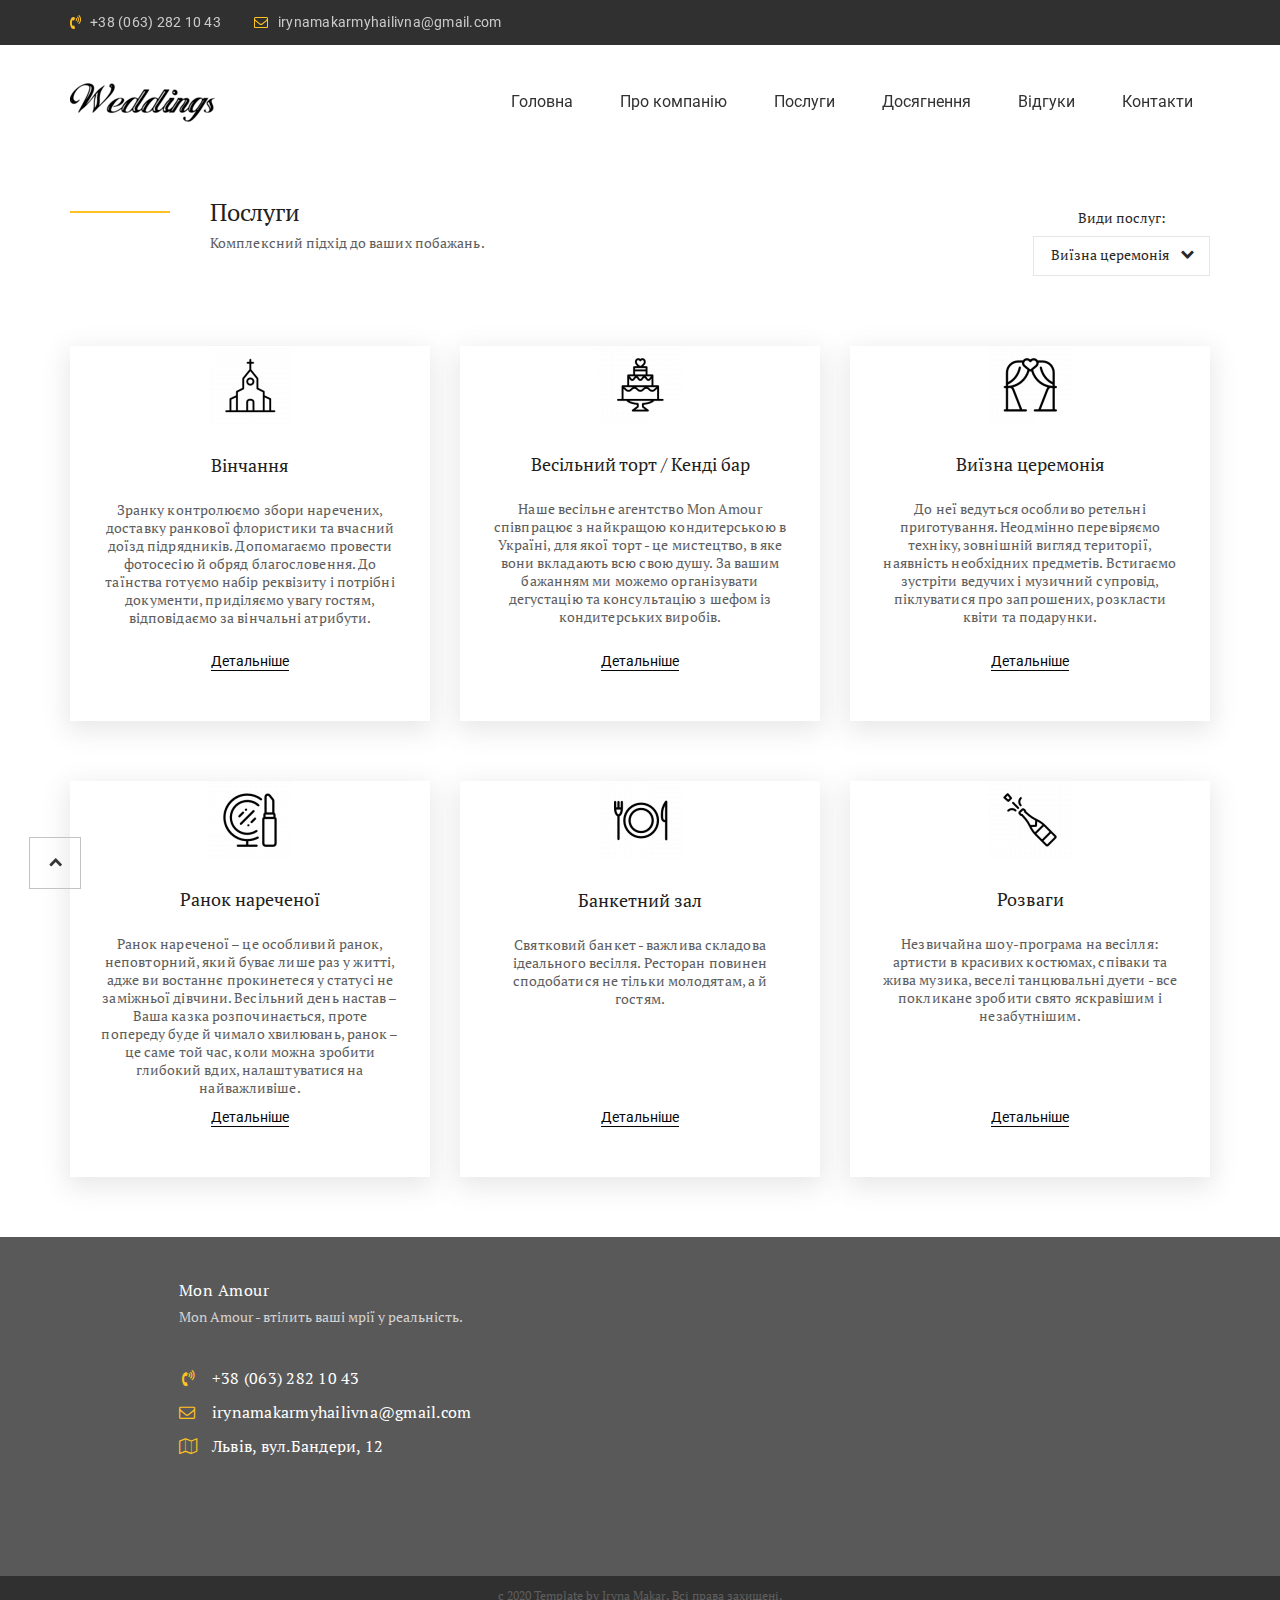
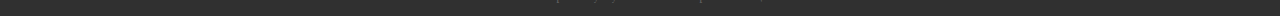
<file: services.html>
<!DOCTYPE html>
<html lang="en">
    <head>
        <meta charset="UTF-8">
        <meta name="viewport" content="width=device-width, initial-scale=1.0">
        <title>Document</title>
        <link href="https://fonts.googleapis.com/css2?family=PT+Serif:ital,wght@0,400;0,700;1,400;1,700&family=Roboto:ital,wght@0,100;0,300;0,400;0,500;0,700;0,900;1,100;1,300;1,400;1,500;1,700;1,900&display=swap" rel="stylesheet">
        <link rel="stylesheet" href="css/normalize.css">
        <link rel="stylesheet" href="css/fonts.css">
        <link rel="stylesheet" href="css/jquery.fancybox.min.css"> 
        <link rel="stylesheet" href="css/slick.css">
        <link rel="stylesheet" href="css/jquery.formstyler.css"> 
        <link rel="stylesheet" href="css/style.css">
        <link rel="stylesheet" href="css/style2.css">
        <link rel="stylesheet" href="css/media.css">
        
    </head>
<body>
    <header class="header">
        <section class="header1">
        <div class="header__top">
            <div class="container">
                <div class="header__contacts">
                    <a class="header__phone" href="tel:380632821043">+38 (063) 282 10 43</a>
                    <a class="header__email" href="mailto:irynamakarmyhailivna@gmail.com">irynamakarmyhailivna@gmail.com</a>
                    <!--<a data-fancybox data-src="#modal" href="javascript:;" class="header__btn-signin" href="#">
                        Реєстрація
                    </a>
                    <a data-fancybox data-src="#modal1" href="javascript:;" class="header__btn-signup" href="#">
                        Вхід
                    </a>-->
                </div>
            </div>
        </div>
        <div class="header__content">
            <div class="container">
                <div class="header__content-inner">
                    <div class="header__logo">
                        <a href="#">
                            <img src="img/logo.png" alt="">
                        </a>
                    </div>
                    <nav class="menu">
                        <div class="header__btn-menu">
                            <span class="icon-list-ul"></span>
                        </div>
                        <ul>
                            <li><a href="index.html">Головна</a></li>
                            <li><a href="index.html#about">Про компанію</a></li>
                            <li><a href="index.html#services">Послуги</a></li>
                            <li><a href="index.html#achievement">Досягнення</a></li>
                            <li><a href="index.html#reviews">Відгуки</a></li>
                            <li><a href="index.html#contacts">Контакти</a></li>
                        </ul>
                    </nav>
                </div>
            </div>
        </div>
        </section>
    </header>
    <section class="services1">
        <div class="container">
            <div class="services__top">
                <div class="services__title-box">
                    <div class="services__title">
                        Послуги
                    </div>
                    <div class="services__text">
                        Комплексний підхід до ваших побажань.
                    </div>
                </div>
                <!--<div class="form__box">-->
                    <!--<form>
                        <div class="form__box-inner">-->
                            
                            <div class="services__box">
                                <label>
                                    Види послуг:
                                    <select>
                                        <option>Виїзна церемонія</option>
                                        <option>Банкетний зал</option>
                                        <option>Розваги</option>
                                        <option>Весільний торт Кенді бар</option>
                                        <option>Ранок нареченої</option>
                                        <option>Вінчання</option>
                                        <option>Флористика</option>
                                    </select>
                                </label>
                            </div>
                        <!--</div>
                    </form>
                </div>-->
            </div>

            <div class="services__items">
                <div class="services__item">
                    <img src="img/services-1.png" alt="">
                    <div class="services__item-title">
                        Вінчання
                    </div>
                    <div class="services__item-text">
                        Зранку контролюємо збори наречених, доставку ранкової флористики та вчасний доїзд підрядників. 
                       Допомагаємо провести фотосесію й обряд благословення. До таїнства готуємо набір реквізиту і 
                       потрібні документи, приділяємо увагу гостям, відповідаємо за вінчальні атрибути. 
                    </div>
                    <div class="services__item-btn">
                        <a class="services__item-link" href="#">Детальніше</a>
                        <!--<a data-fancybox data-src="#modal" href="javascript:;" class="default-btn">
                         Замовити 1
                        </a>-->
                    </div>
                </div>
                <div class="services__item">
                    <img src="img/services-2.png" alt="">
                    <div class="services__item-title">
                        Весільний торт / Кенді бар
                    </div>
                    <div class="services__item-text">
                        Наше весільне агентство Mon Amour співпрацює з найкращою кондитерською в Україні, для якої 
                       торт - це мистецтво, в яке вони вкладають всю свою душу. За вашим бажанням ми можемо організувати 
                       дегустацію та консультацію з шефом із кондитерських виробів. 
                    </div>
                    <div class="services__item-btn">
                        <a class="services__item-link" href="#">Детальніше</a>
                        <!--<a data-fancybox data-src="#modal" href="javascript:;" class="default-btn">
                            Замовити 2
                        </a>-->
                     </div>
                 </div>
                 <div class="services__item">
                     <img src="img/services-3.png" alt="">
                     <div class="services__item-title">
                        Виїзна церемонія
                     </div>
                     <div class="services__item-text">
                        До неї ведуться особливо ретельні приготування. 
                        Неодмінно перевіряємо техніку, зовнішній вигляд території, наявність необхідних предметів. 
                        Встигаємо зустріти ведучих і музичний супровід, піклуватися про запрошених, розкласти квіти та подарунки.
                     </div>
                     <div class="services__item-btn">
                         <a class="services__item-link" href="categories.html">Детальніше</a>
                         <!--<a data-fancybox data-src="#modal" href="javascript:;" class="default-btn">
                             Замовити 3
                         </a>-->
                     </div>
                 </div>
             </div>
             <div class="services__items">
                <div class="services__item">
                    <img src="img/services-4.png" alt="">
                    <div class="services__item-title">
                        Ранок нареченої
                    </div>
                    <div class="services__item-text">
                        Ранок нареченої – це особливий ранок, неповторний, який буває лише раз у житті, адже ви востаннє 
                        прокинетеся у статусі не заміжньої дівчини. Весільний день настав – Ваша казка розпочинається, 
                        проте попереду буде й чимало хвилювань, ранок – це саме той час, коли можна зробити глибокий 
                        вдих, налаштуватися на найважливіше.
                    </div>
                    <div class="services__item-btn">
                        <a class="services__item-link" href="#">Детальніше</a>
                        <!--<a data-fancybox data-src="#modal" href="javascript:;" class="default-btn">
                         Замовити 1
                        </a>-->
                    </div>
                </div>
                <div class="services__item">
                    <img src="img/services-5.png" alt="">
                    <div class="services__item-title">
                        Банкетний зал
                    </div>
                    <div class="services__item-text">
                        Святковий банкет - важлива складова ідеального весілля. Ресторан повинен сподобатися не 
                        тільки молодятам, а й гостям.
                    </div>
                    <div class="services__item-btn">
                        <a class="services__item-link" href="#">Детальніше</a>
                        <!--<a data-fancybox data-src="#modal" href="javascript:;" class="default-btn">
                            Замовити 2
                        </a>-->
                     </div>
                 </div>
                 <div class="services__item">
                     <img src="img/services-6.png" alt="">
                     <div class="services__item-title">
                        Розваги
                     </div>
                     <div class="services__item-text">
                        Незвичайна шоу-програма на весілля: артисти в красивих костюмах, співаки та жива музика, 
                        веселі танцювальні дуети - все покликане зробити свято яскравішим і незабутнішим.
                     </div>
                     <div class="services__item-btn">
                         <a class="services__item-link" href="#">Детальніше</a>
                         <!--<a data-fancybox data-src="#modal" href="javascript:;" class="default-btn">
                             Замовити 3
                         </a>-->
                     </div>
                 </div>
             </div>
        </div>
     </section>
     <footer class="footer">
        <div class="footer__content">
            <div class="container">
                <div class="footer__inner">
                    <a href="index.html">
                        <div class="to_top s-arrow" style="display: inline-block">
                            </div>
                            </a>
                    <div class="footer__info">
                        <div class="footer__title">
                            Mon Amour
                        </div>
                        <div class="footer__text">
                            Mon Amour - втілить ваші мрії у реальність.
                        </div>
                        <!--<a data-fancybox data-src="#modal" href="javascript:;" class="header__btn" href="#">
                            Безкоштовна консультація
                        </a>-->
                        <ul class="footer__list">
                            <li><a class="footer__phone" href="tel:380632821043"> +38 (063) 282 10 43</a></li>
                            <li><a href="#">irynamakarmyhailivna@gmail.com</a></li>
                            <li><a class="footer__adress" href="#">Львів, вул.Бандери, 12</a></li>
                        </ul>
                    </div>
                    <div class="footer__map">
                        <iframe height="250px" src="https://www.google.com/maps/embed?pb=!1m18!1m12!1m3!1d2573.3632889946152!2d24.0123311157092!3d49.83563107939527!2m3!1f0!2f0!3f0!3m2!1i1024!2i768!4f13.1!3m3!1m2!1s0x473add7a2c390e71%3A0xce87318e879dce52!2z0LLRg9C70LjRhtGPINCh0YLQtdC_0LDQvdCwINCR0LDQvdC00LXRgNC4LCAxMiwg0JvRjNCy0ZbQsiwg0JvRjNCy0ZbQstGB0YzQutCwINC-0LHQu9Cw0YHRgtGMLCA3OTAwMA!5e0!3m2!1suk!2sua!4v1588627128833!5m2!1suk!2sua" frameborder="0" style="border:0;" allowfullscreen="" aria-hidden="false" tabindex="0"></iframe>
                    </div>
                </div>
            </div>
        </div>
        <div class="footer__copy">
            <div class="container">
                <div class="copy__text">
                    с 2020 Template by Iryna Makar. Всі права захищені.
                </div>
            </div>
        </div>
    </footer>
    <script src="https://ajax.googleapis.com/ajax/libs/jquery/3.4.1/jquery.min.js"></script>
    <!--<script src="js/jquery.fancybox.min.js"></script>-->
    <script src="js/slick.min.js"></script>
    <script src= "js/jquery.formstyler.min.js"></script>
    <script src="js/main.js"></script>
</body>
</html>
</file>
<file: css/fonts.css>
@font-face {
  font-family: 'icomoon';
  src:  url('../fonts/icomoon.eot?6ryd8k');
  src:  url('../fonts/icomoon.eot?6ryd8k#iefix') format('embedded-opentype'),
    url('../fonts/icomoon.ttf?6ryd8k') format('truetype'),
    url('../fonts/icomoon.woff?6ryd8k') format('woff'),
    url('../fonts/icomoon.svg?6ryd8k#icomoon') format('svg');
  font-weight: normal;
  font-style: normal;
  font-display: block;
}

[class^="icon-"], [class*=" icon-"] {
  /* use !important to prevent issues with browser extensions that change fonts */
  font-family: 'icomoon' !important;
  speak: none;
  font-style: normal;
  font-weight: normal;
  font-variant: normal;
  text-transform: none;
  line-height: 1;

  /* Better Font Rendering =========== */
  -webkit-font-smoothing: antialiased;
  -moz-osx-font-smoothing: grayscale;
}

.icon-envelope-o:before {
  content: "\f003";
}
.icon-check-square-o:before {
  content: "\f046";
}
.icon-chevron-left:before {
  content: "\f053";
}
.icon-chevron-right:before {
  content: "\f054";
}
.icon-heart-o:before {
  content: "\f08a";
}
.icon-sign-in:before {
  content: "\f090";
}
.icon-briefcase:before {
  content: "\f0b1";
}
.icon-list-ul:before {
  content: "\f0ca";
}
.icon-quote-right:before {
  content: "\f10e";
}
.icon-user-plus:before {
  content: "\f234";
}
.icon-map-o:before {
  content: "\f278";
}
.icon-volume-control-phone:before {
  content: "\f2a0";
}
</file>
<file: css/style.css>
*{
    box-sizing: border-box;
}
a{
    text-decoration: none; /*відключення підкреслення ссилок*/
    display: inline-block;
}
ul,
li{
    list-style: none; /*відключення маркерів*/
    margin: 0; /*відключення зовн відступів від обєкта*/
    padding: 0; /*відключення вн відступів від обєкта*/
}
.container{
    max-width: 1170px;
    margin: 0 auto;
    padding: 0 15px; /*щоб текст не прилипав до стінок*/
}
body{
    /*font-family: 'Roboto', sans-serif; */
    font-family: 'PT Serif', serif;
    font-weight: 400;
    font-size: 14px;
    line-height: 18px;
    color: #5e5e5e;
}
header{
    font-family: 'Roboto', sans-serif; 
}
.header1{
    width: 100%;
    padding: 0px 0;
    position: fixed;
    z-index: 1000;
    top: 0;
    left: 0;
}
.header2{
    width: 100%;
    padding: 10px 0;
    position: fixed;
    z-index: 999;
    top: 100;
    left: 0;
    background-color: rgba(255,255,255,.85);
}
.header__top{
    background-color: #303030;
}
.header__btn-signin{ /*для безкоштовна консультація */
    float: right;
    line-height: 36px;
    color: #1b1b1b;
    background-color: #ffc222;
    padding: 5px 20px 4px 50px;
    font-size: 16px;
    position: relative;
    outline: none;
    cursor: pointer;  /* шоб курсор мишки перетворювався в руку */
}
.header__btn-signin:before{
    content: "\f234"; /* скопійована unicode типу назва іконки з fonts.css*/ 
    font-family: 'icomoon'; /* скопійована з fonts.css*/
    position: absolute; /* розміщення іконки */
    left: 22px;
    color: #1b1b1b;
    cursor: pointer;  /* шоб курсор мишки перетворювався в руку */
}
.header__btn-signup{ /*для безкоштовна консультація */
    float: right;
    line-height: 36px;
    color: #1b1b1b;
    background-color: #ffc222;
    padding: 5px 20px 4px 50px;
    font-size: 16px;
    position: relative;
    outline: none;
    cursor: pointer;  /* шоб курсор мишки перетворювався в руку */
}
.header__btn-signup:before{
    content: "\f090"; /* скопійована unicode типу назва іконки з fonts.css*/ 
    font-family: 'icomoon'; /* скопійована з fonts.css*/
    position: absolute; /* розміщення іконки */
    left: 22px;
    color: #1b1b1b;
    cursor: pointer;  /* шоб курсор мишки перетворювався в руку */
}
.header__contacts:after{ /* штука яка не допомогла */
    content: "";
    clear: both;
    display: block;    
}
.header__phone,
.header__email{
    color: #cbcacb;
    letter-spacing: 0.25px;
    line-height: 45px; /* щоб висота була на рівні з btn */ 
    position: relative;
}
.header__phone{
    padding-left: 20px;
    padding-right: 30px;
}
.header__phone:before{ /* все для встановлення іконки */ 
    content: "\f2a0"; /* скопійована unicode типу назва іконки з fonts.css*/ 
    font-family: 'icomoon'; /* скопійована з fonts.css*/
    position: absolute; /* розміщення іконки */
    left: 0;
    color: #ffc222;
}
.header__email{
    padding-left: 24px;
}
.header__email:before{ /* все для встановлення іконки */ 
    content: "\f003"; /* скопійована unicode типу назва іконки з fonts.css*/ 
    font-family: 'icomoon'; /* скопійована з fonts.css*/
    position: absolute; /* розміщення іконки */
    left: 0;
    color: #ffc222;
}
.header__content{
    padding: 60px 0px 15px;
}
.header__content-inner{
    display: flex; /* внутрішні div ставить в ряд*/ 
    justify-content: space-between; /* перший елемент прижатий до початку, а останній до кінця */ 
}
.menu li{
    display: inline-block; /* ставить елементи списку в ряд */
}
.menu a{
    color: #323232;
    font-size: 16px;
    line-height: 36px;
    border: 1px solid transparent; /* колір рамки прозорий*/
    padding: 0px 16px;
    transition: all .9s; /* швидкість реагування мишкою на елементи */
}
.menu a:hover{
    border-color: #ffc222; /* при наведенні мишки появляється жовта рамка*/
}
.menu li + li{ /* властивості між всіма li */
    padding-left: 10px; /* відстань між всіма li */
}
#modal{
    display: none;
}
#modal1{
    display: none;
}
.video{
    position: relative;
    padding-bottom: 15%; 
}
.video__media{
    width: 100%;
    height: auto;
    position: absolute;
    top: 138px;
    left: 0;
}
.audio{
    position: relative;
    padding-bottom: 15%; 
}
.slider{
    /*background-image: url(../img/slider-fon.jpg);*/
    background-repeat: repeat;
    background-size: cover;
    background-position: center;
    min-height: 650px; 
}
.slider__item-content{
    text-align: center; /* горизонтальне вирівнювання тексту */
    padding-top: 110px;
    max-width: 665px;
    margin: 0 auto;
}
.slider__title{
    text-transform: uppercase; /* робить всі букви великими */
    font-size: 30px;
    line-height: 36px;
    color: #fff;
    font-weight: 500;
    letter-spacing: 1.5px; /* ширина між буквами */
    margin-bottom: 22px;
}
.slider__text{
    line-height: 24px;
    font-size: 18px;
    color: #d2d2d2;
    margin-bottom: 50px;
}
.default-btn{
    display: inline-block;
    font-size: 14px;
    line-height: 24px;
    color: #fff;
    font-weight: 500;
    font-family: 'Roboto', sans-serif;
    padding: 8px 30px 8px 24px;
    border: 1px solid #ffc222;
    border-right-width: 20px; /* ширина праврого кордону */
    position: relative;
    z-index: 2;
    outline: none; /* забирає синю рамку при наведенні мишки */
    margin: 20px;
    cursor: pointer;  /* шоб курсор мишки перетворювався в руку */
}
.default-btn:after{
    content: "\f054";
    font-family: 'icomoon';
    position: absolute;
    top: 50%;
    transform: translateY(-50%) ;
    right: -14px;
    cursor: pointer;  /* шоб курсор мишки перетворювався в руку */
}

.slidder__inner{
    position: relative;
}
.slick-btn{
    position: absolute; 
    top: 70%;
    z-index: 3;
    width: 40px;
    height: 40px;
    border: 1px solid #fff;
    cursor: pointer;  /* шоб курсор мишки перетворювався в руку */
    outline: none;  /* забирає синю рамку при наведенні мишки */
    background-color: #ffc222;
}

.slick-btn.slick-disabled{ /* задання властивостей коли немає куди переходити */
    cursor: default; /* курсор стає звичайним */
    background-color: transparent; /* колір стає прозорим*/

}
.slick-btn:before{
    position: absolute;
    top: 50%;
    left: 50%;
    transform: translate(-50%, -50%); 
    font-family: 'icomoon'; 
    color: #fff;
    cursor: pointer;  /* шоб курсор мишки перетворювався в руку */
}
.slick-next:before{
    content: "\f054";
}
.slick-prev:before{
    content: "\f053";
}
.slick-next{
    right: 0;
}
.slick-prev{
    left: 0;
}
.services{
    padding: 173px 0px 30px;
}
.services1{
    padding: 50px 0px 30px;
}
.services__top,
.news__top{
    display: flex;
    justify-content: space-between;
    margin-bottom: 60px;
}
.services__title-box,
.form__title-box,
.news__title-box{
    max-width: 520px;
    padding-left: 140px;
    position: relative;
}
.services__title-box:before,
.form__title-box:before,
.news__title-box:before{
    content: "";
    position: absolute;
    width: 100px;
    height: 2px;
    background-color: #ffc222;
    left: 0;
    top: 11px;
}
.services__title,
.form__title,
.news__title{
    font-size: 24px;
    font-weight: 500;
    line-height: 24px;
    color: #212020;
    /*font-family: 'Roboto', sans-serif;*/
    margin-bottom: 10px; 
}
.services__text,
.form__text,
.news__text{
    letter-spacing: 0.1px;
}
.services__btn a,
.news__btn a{
    color: #373636;
    line-height: 24px;
    letter-spacing: 0.25px;
    padding: 5px 38px;
    border: 3px solid #e6e6e6;
    cursor: pointer;  /* шоб курсор мишки перетворювався в руку */
}
.services__items{
    display: flex;
    justify-content: space-between;
    padding: 30px 0px 30px 0px;
}
.services__item{
    max-width: 360px;
    text-align: center;
    padding: 30px 0px 80px 0px;
    position: relative;
    min-height: 375px;
    background-color: #fff;
    box-shadow: 0px 7px 24.3px 2.7px rgba(91, 89, 89, 0.14);
}
.services__item-title{
    color: #212020;
    font-size: 18px;
    line-height: 24px;
    font-weight: 500;
    padding: 24px 0;
}
.services__item-text{
    letter-spacing: 0.1px;
    padding: 0px 30px 30px;
}
.services__item-btn{
    position: absolute;
    bottom: 50px;
    left: 0;
    right: 0;
    cursor: pointer;  /* шоб курсор мишки перетворювався в руку */
}
.services__item-btn .default-btn{
    color: #373636;
    cursor: pointer;  /* шоб курсор мишки перетворювався в руку */
}
.services__item-btn .default-btn:after{
    color: #fff;
    cursor: pointer;  /* шоб курсор мишки перетворювався в руку */
}
.s-arrow {
    background-color: transparent;
    border: none;
    padding: 0;
    font-family: Roboto,sans-serif;
    display: block;
    height: 20px;
    width: 55px;
    position: absolute;
    left: 0;
    right: 0;
    margin: auto;
    z-index: 10;
    position: -webkit-sticky;
}
/*.top_s{
    position: sticky;
    bottom: 0;
}*/
.to_top.s-arrow {
   /* display :none;*/
    left: 30px;
    right: auto;
    bottom: 12px;
    width: 50px;
    height: 50px;
    outline: 1px solid #c3c3c3;
    z-index: 900;
    position: fixed;
   /* background-color: transparent;*/
}
.to_top.s-arrow:before{
    content: "\f054";
    font-family: 'icomoon';
    color: #373636;
    position: absolute;
    right: 19px;
    top: 15px;
    z-index: 1000;
    transform: rotate(270deg); /*перевертає на 90 градусів для іконки*/
}

.services__item-link{
    color: #050505;
    font-family: 'Roboto', sans-serif;
    border-bottom: 1px solid #050505; /*робить нижній кордон чорний*/
    margin-right: 30px;
}
.about{
    background-image: url(../img/about-fon.jpg);
    background-size: cover;
    background-position: center;
    min-height: 300px;
    background-repeat: no-repeat;
    padding: 25px 0px 45px;
}
.about__inner{
    max-width: 545px;
    background-color: rgba(232, 242, 250, 0.623);
}
.about__title{
    padding: 10px 0px 25px;
    font-size: 24px;
    line-height: 24px;
    color: #fff;
    font-weight: 500;
    margin-left: 17px;
}
.about__text{
    margin-bottom: 30px;
    letter-spacing: 0.1px;
    line-height: 24px;
    color: #000;
    margin-left: 17px;
}
.about__btn.default-btn:after{
    color: #000;
    cursor: pointer;  /* шоб курсор мишки перетворювався в руку */
}
.form{
    padding-top: 30px;
}
.form__inner{
    padding-bottom: 40px;
    background-image: url(../img/form-fon.png);
    min-height: 460px;
    background-repeat: no-repeat;
    background-position: bottom right;
}
.form__box{
    max-width: 850px;
    padding-top: 45px;
}
.form__box-inner{
    display: flex;
    justify-content: space-between;
}
.form__box-left{
    max-width: 260px;
    width: 100%;
}
.form__box-right{
    max-width: 555px;
    width: 100%;
}
.services__box label,
.form__box-inner label,
.form__box-inner input,
.form__box-inner textarea{
    display: block;
    width: 100%;
}
.services__box label{
    line-height: 36px;
    color: #282828;
    text-align: center;
}
.form__box-inner label{
    line-height: 36px;
    color: #282828;
}
.form__box-inner input{
    margin-bottom: 8px;
    outline: none;
    height: 40px;
    border: 1px solid #e6e6e6;
    padding: 0px 10px; /*щоб текст не прилипав до стінок*/
}
.services__box select,
.form__box-inner select{
    outline: none;
    padding-left: 17px;
}
.services__box .jq-selectbox.jqselect,
.form__box-inner .jq-selectbox.jqselect{
    display: block;
    width: 100%;
}
.form__box-inner .jq-selectbox__select{
    height: 40px;
    border: 1px solid #e6e6e6;
    padding-left: 17px;

   /* background: transparent;
    border-radius: 0;
    box-shadow: none;*/
}
.services__box .jq-selectbox__select{
    height: 40px;
    border: 1px solid #e6e6e6;
    padding-left: 17px;
    padding-right: 40px;
}
.services__box .jq-selectbox__trigger-arrow:before,
.form__box-inner .jq-selectbox__trigger-arrow:before{
    content: "\f054";
    font-family: 'icomoon';
    position: absolute;
    right: 17px;
    top: 0;
    transform: rotate(90deg); /*перевертає на 90 градусів для іконки*/

}
.services__box .jq-selectbox__dropdown,
.form__box-inner .jq-selectbox__dropdown {
	width: 100%;
	margin: 2px 0 0;
	padding: 0;
	border: 1px solid #e6e6e6;
	background: #FFF;
    box-shadow: 0 2px 10px rgba(0,0,0,.2);
}
.services__box .jq-selectbox li,
.form__box-inner .jq-selectbox li { /*весь понос з випадаючою кнопкою*/
	min-height: 18px;
	padding: 5px 17px 6px;
	color: #231F20;
}
.services__box .jq-selectbox li.selected,
.form__box-inner .jq-selectbox li.selected {
	background-color: #A3ABB1;
	color: #FFF;
}
.services__box .jq-selectbox li:hover,
.form__box-inner .jq-selectbox li:hover {
	background-color: #ffc222; /*колір вибраного мищкою випадаючого списку*/
	color: #FFF;
}
.services__box .jq-selectbox li.disabled,
.form__box-inner .jq-selectbox li.disabled {
	color: #AAA;
}
.services__box .jq-selectbox li.disabled:hover,
.form__box-inner .jq-selectbox li.disabled:hover {
	background: none;
}
.services__box .jq-selectbox li.optgroup,
.form__box-inner .jq-selectbox li.optgroup {
	font-weight: bold;
}
.services__box .jq-selectbox li.optgroup:hover,
.form__box-inner .jq-selectbox li.optgroup:hover {
	background: none;
	color: #231F20;
	cursor: default;
}
.services__box .jq-selectbox li.option,
.form__box-inner .jq-selectbox li.option {
	padding-left: 25px;
}
.form__box-inner textarea{
    outline: none;
    border: 1px solid #e6e6e6;
    padding: 10px;
    height: 208px;
    resize: none; /*забрати можливість користувачу змінювати розмір*/
    margin-bottom: 40px;
}
.form__box-inner button{
    background-color: transparent;
    color: #282828;
    float: right;
}
.advantages{
    padding: 55px 0px 40px;
    background-image: url(../img/adv-fon.jpg);
    background-repeat: no-repeat;
    background-position: center;
    min-height: 500px;
    background-size: cover;
}
.advantages__inner{
    color: #231F20;
    text-align: center;
    display: flex;
    justify-content: space-between;
}
.advantages__item{
    max-width: 360px;
    padding: 0px 20px 20px;
}
.advantages__title{
    font-size: 18px;
    line-height: 24px;
    font-weight: 500;
    padding: 60px 0px 15px;
    position: relative;
}
.advantages__title:before{
    content: "";
    position: absolute;
    width: 40px;
    height: 40px;
    border: 2px solid #ffc222;
    top: 0;
    left: 50%;
    transform: translateX(-50%);
}
.advantages__title:after{
    font-family: 'icomoon';
    content: "\f046";
    position: absolute;
    top: 10px;
    left: 50%;
    transform: translateX(-50%);
}

.advantages__text{
    line-height: 24px;
    letter-spacing: 0.1px;
}
.news{
    padding: 55px 0px 110px;
    background-color: #f9f9f9;
}
.news__inner{
    display: flex;
    justify-content: space-between;
}
.news__slider{
    max-width: 485px;
    width: 100%;
    background-color: #fff;
    box-shadow: 0px 5px 15.36px 0.64px rgba(128, 127, 127, 0.13);
    padding: 60px 35px 45px 70px;
    position: relative;

}
.news__slider:before{
    content: "\f10e";
    font-family: 'icomoon';
    position: absolute;
    top: 0;
    left: 70px;
    color: #fff;
    font-size: 16px;
    width: 65px;
    height: 30px;
    text-align: center; /* щоб кавички були по центрі*/
    line-height: 30px; /* щоб кавички були по центрі по вертикалі*/
    background-color: #ffc222;
}
.news__blog{
    max-width: 260px;
    width: 100%;
}
.news__images{
    position: relative;
}
.news__date{
    position: absolute;
    background-color: #ffc222;
    height: 55;
    width: 50px;
    color: #fff;
    text-align: center;
    padding-top: 30px;
    font-weight: 700;
    top: 0;
    left: 10px;
}
.news__blog-title{
    font-size: 16px;
    font-weight: 500;
    letter-spacing: 0.5px;
    color: #242424;
    padding: 12px 0;
}
.news__blog-text{
    letter-spacing: 0.1px;
    color: #5e5e5e;
}
.news__slider-title{
    font-size: 18px;
    line-height: 24px;
    color: #242424;
    font-weight: 500;
    letter-spacing: 0.5px;
    margin-bottom: 15px;
}
.news__slider-text{
    margin-bottom: 30px;
}
.news__slider-autor{
    letter-spacing: 0.1px;
    color: #212020;
    font-weight: 500;
}
.news__slider-inner .slick-btn{
    top: auto;
    bottom: -130px; /* розмішення кнопок під слайдером по вертикалі*/
    cursor: pointer;  /* шоб курсор мишки перетворювався в руку */
}
.news__slider-inner .slick-next{
    right: -35px;
}
.news__slider-inner .slick-prev{
    right: 20px;
    left: auto;
}
.news__slider-inner .slick-disabled{
    border-color: #dadada;
}
.news__slider-inner .slick-disabled:before{
    color:#dadada;
}
.footer__content{
    background-color: #595959;
    padding: 35px 0px 30px;
}
.footer__inner{
    display: flex;
    justify-content: space-between;
}
.footer__inner .header__btn{
    float: none;
    display: inline-block;
    cursor: pointer;  /* шоб курсор мишки перетворювався в руку */
}
.footer__map{
    padding: 10px;
    max-width: 630px;
    width: 100%;
}
.footer__map iframe{
    width: 100%;
}
.footer__title{
    font-weight: 500;
    font-size: 16px;
    color: #fff;
    line-height: 36px;
    letter-spacing: 0.5px;
}
.footer__text{
    color: #d3d2d2;
    margin-bottom: 20px;
}
.footer__info{
    max-width: 360px;
} 
.footer__list{
    padding-top: 10px;
}
.footer__list li{
    margin-top: 10px;
}
.footer__list a{
    font-size: 16px;
    line-height: 24px;
    letter-spacing: 0.25px;
    color: #fff;
    font-weight: 400;
    padding-left: 33px;
    position: relative;
}
.footer__list a:before{
    content: "\f003";
    font-family: 'icomoon';
    position: absolute;
    left: 0;
    color: #ffc222;
}
.footer__list .footer__phone:before{
    content: "\f2a0";
    left: 3px;
}
.footer__list .footer__adress:before{
    content: "\f278";
}
.footer__copy{
    background-color: #303030;
    text-align: center;
    font-size: 12px;
    line-height: 24px;
    padding: 8px 0;
    font-weight: 400;  
}
#modal{
    width: 300px;
}
#modal input{
    display: block;
    width: 100%;
    margin-bottom: 20px;
    outline: none;
    height: 40px;
    border: 1px solid #e6e6e6;
    padding: 0px 10px; /*щоб текст не прилипав до стінок*/
    font-weight: 400;
}
#modal input[type="submit"]{
    background-color: #ffc222;
}

#modal1{
    width: 300px;
}
#modal1 input{
    display: block;
    width: 100%;
    margin-bottom: 20px;
    outline: none;
    height: 40px;
    border: 1px solid #e6e6e6;
    padding: 0px 10px; /*щоб текст не прилипав до стінок*/
    font-weight: 400;
}
#modal1 input[type="submit"]{
    background-color: #ffc222;
}

.header__btn-menu{ /*забирає зі зіичайного режиму іконку list*/
    display: none;
    font-size: 28px;
    cursor: pointer;  /* шоб курсор мишки перетворювався в руку */
}
</file>
<file: css/style2.css>
*{
    box-sizing: border-box;
}
a{
    text-decoration: none; /*відключення підкреслення ссилок*/
    display: inline-block;
}
ul,
li{
    list-style: none; /*відключення маркерів*/
    margin: 0; /*відключення зовн відступів від обєкта*/
    padding: 0; /*відключення вн відступів від обєкта*/
}
.container{
    max-width: 1170px;
    margin: 0 auto;
    padding: 0 15px; /*щоб текст не прилипав до стінок*/
}
body{
    /*font-family: 'Roboto', sans-serif; */
    font-family: 'PT Serif', serif;
    font-weight: 400;
    font-size: 14px;
    line-height: 18px;
    color: #5e5e5e;
}
header{
    position: slicky;
    font-family: 'Roboto', sans-serif; 
}
.header1{
    width: 100%;
    padding: 0px 0;
    position: fixed;
    z-index: 1000;
    top: 0;
    left: 0;
}
.header2{
    width: 100%;
    padding: 0px 0;
    position: fixed;
    z-index: 999;
    top: 0;
    left: 0;
    background-color: rgba(255,255,255,.85);
}
.header__top{
    background-color: #303030;
}
.header__btn-signin{ /*для безкоштовна консультація */
    float: right;
    line-height: 36px;
    color: #1b1b1b;
    background-color: #ffc222;
    padding: 5px 20px 4px 50px;
    font-size: 16px;
    position: relative;
    outline: none;
    cursor: pointer;  /* шоб курсор мишки перетворювався в руку */
}
.header__btn-signin:before{
    content: "\f234"; /* скопійована unicode типу назва іконки з fonts.css*/ 
    font-family: 'icomoon'; /* скопійована з fonts.css*/
    position: absolute; /* розміщення іконки */
    left: 22px;
    color: #1b1b1b;
    cursor: pointer;  /* шоб курсор мишки перетворювався в руку */
}
.header__btn-signup{ /*для безкоштовна консультація */
    float: right;
    line-height: 36px;
    color: #1b1b1b;
    background-color: #ffc222;
    padding: 5px 20px 4px 50px;
    font-size: 16px;
    position: relative;
    outline: none;
    cursor: pointer;  /* шоб курсор мишки перетворювався в руку */
}
.header__btn-signup:before{
    content: "\f090"; /* скопійована unicode типу назва іконки з fonts.css*/ 
    font-family: 'icomoon'; /* скопійована з fonts.css*/
    position: absolute; /* розміщення іконки */
    left: 22px;
    color: #1b1b1b;
    cursor: pointer;  /* шоб курсор мишки перетворювався в руку */
}
.header__contacts:after{ /* штука яка не допомогла */
    content: "";
    clear: both;
    display: block;    
}
.header__phone,
.header__email{
    color: #cbcacb;
    letter-spacing: 0.25px;
    line-height: 45px; /* щоб висота була на рівні з btn */ 
    position: relative;
}
.header__phone{
    padding-left: 20px;
    padding-right: 30px;
}
.header__phone:before{ /* все для встановлення іконки */ 
    content: "\f2a0"; /* скопійована unicode типу назва іконки з fonts.css*/ 
    font-family: 'icomoon'; /* скопійована з fonts.css*/
    position: absolute; /* розміщення іконки */
    left: 0;
    color: #ffc222;
}
.header__email{
    padding-left: 24px;
}
.header__email:before{ /* все для встановлення іконки */ 
    content: "\f003"; /* скопійована unicode типу назва іконки з fonts.css*/ 
    font-family: 'icomoon'; /* скопійована з fonts.css*/
    position: absolute; /* розміщення іконки */
    left: 0;
    color: #ffc222;
}
.header__content{
    padding: 38px 0px 15px;
    background-color: rgba(255,255,255,.85);
}
.header__content-inner{
    display: flex; /* внутрішні div ставить в ряд*/ 
    justify-content: space-between; /* перший елемент прижатий до початку, а останній до кінця */ 
}
.menu li{
    display: inline-block; /* ставить елементи списку в ряд */
}
.menu a{
    color: #323232;
    font-size: 16px;
    line-height: 36px;
    border: 1px solid transparent; /* колір рамки прозорий*/
    padding: 0px 16px;
    transition: all .9s; /* швидкість реагування мишкою на елементи */
}
.menu a:hover{
    border-color: #ffc222; /* при наведенні мишки появляється жовта рамка*/
}
.menu li + li{ /* властивості між всіма li */
    padding-left: 10px; /* відстань між всіма li */
}
#modal{
    display: none;
}
#modal1{
    display: none;
}
.video{
    position: relative;
    padding-bottom: 15%; 
}
.video__media{
    width: 100%;
    height: auto;
    position: absolute;
    top: 138px;
    left: 0;
}
.audio{
    position: relative;
    padding-bottom: 15%; 
}
.slider{
    /*background-image: url(../img/slider-fon.jpg);*/
    background-repeat: repeat;
    background-size: cover;
    background-position: center;
    min-height: 650px; 
}
.slider__item-content{
    text-align: center; /* горизонтальне вирівнювання тексту */
    padding-top: 110px;
    max-width: 665px;
    margin: 0 auto;
}
.slider__title{
    text-transform: uppercase; /* робить всі букви великими */
    font-size: 30px;
    line-height: 36px;
    color: #fff;
    font-weight: 500;
    letter-spacing: 1.5px; /* ширина між буквами */
    margin-bottom: 22px;
}
.slider__text{
    line-height: 24px;
    font-size: 18px;
    color: #d2d2d2;
    margin-bottom: 50px;
}
.default-btn{
    display: inline-block;
    font-size: 13px;
    line-height: 20px;
    color: rgb(0, 0, 0);
    font-weight: 500;
    font-family: 'Roboto', sans-serif;
    /*padding: 8px 30px 8px 24px;*/
    /*border: 1px solid #ffc222;*/
    /*border-right-width: 20px; /* ширина праврого кордону */
    position: relative;
    z-index: 2;
    outline: none; /* забирає синю рамку при наведенні мишки */
    margin: 14px;
    cursor: pointer;  /* шоб курсор мишки перетворювався в руку */
}
/*.default-btn:after{
    content: "\f054";
    font-family: 'icomoon';
    position: absolute;
    top: 50%;
    transform: translateY(-50%) ;
    right: -14px;
    cursor: pointer;  /* шоб курсор мишки перетворювався в руку 
}*/

.slidder__inner{
    position: relative;
}
.slick-btn{
    position: absolute; 
    top: 70%;
    z-index: 3;
    width: 40px;
    height: 40px;
    border: 1px solid #fff;
    cursor: pointer;  /* шоб курсор мишки перетворювався в руку */
    outline: none;  /* забирає синю рамку при наведенні мишки */
    background-color: #ffc222;

}

.slick-btn.slick-disabled{ /* задання властивостей коли немає куди переходити */
    cursor: default; /* курсор стає звичайним */
    background-color: transparent; /* колір стає прозорим*/

}
.slick-btn:before{
    position: absolute;
    top: 50%;
    left: 50%;
    transform: translate(-50%, -50%); 
    font-family: 'icomoon'; 
    color: #fff;
    cursor: pointer;  /* шоб курсор мишки перетворювався в руку */
}
.slick-next:before{
    content: "\f054";
}
.slick-prev:before{
    content: "\f053";
}
.slick-next{
    right: 0;
}
.slick-prev{
    left: 0;
}
.services{
    padding: 50px 0px 30px 0px;
}
.services1{
    padding: 200px 0px 30px;
}
.services__top,
.news__top{
    display: flex;
    justify-content: space-between;
    margin-bottom: 40px;
}
.services__title-box,
.form__title-box,
.news__title-box{
    max-width: 520px;
    padding-left: 140px;
    position: relative;
}
.services__title-box:before,
.form__title-box:before,
.news__title-box:before{
    content: "";
    position: absolute;
    width: 100px;
    height: 2px;
    background-color: #ffc222;
    left: 0;
    top: 11px;
}
.services__title,
.form__title,
.news__title{
    font-size: 24px;
    font-weight: 500;
    line-height: 24px;
    color: #212020;
    /*font-family: 'Roboto', sans-serif;*/
    margin-bottom: 10px; 
}
.services__text,
.form__text,
.news__text{
    letter-spacing: 0.1px;
}
.services__btn a,
.news__btn a{
    color: #373636;
    line-height: 24px;
    letter-spacing: 0.25px;
    padding: 5px 38px;
    border: 3px solid #e6e6e6;
    cursor: pointer;  /* шоб курсор мишки перетворювався в руку */
}
.services__items{
    display: flex;
    justify-content: space-between;
    padding: 30px 0px 30px 0px;
}
.services__item{
    max-width: 360px;
    text-align: center;
    padding: 0px 0px 50px 0px;
    position: relative;
    min-height: 375px;
    background-color: #fff;
    box-shadow: 0px 7px 24.3px 2.7px rgba(91, 89, 89, 0.14);
}
.services__item-title{
    color: #212020;
    font-size: 18px;
    line-height: 24px;
    font-weight: 500;
    padding: 24px 0;
}
.services__item-text{
    letter-spacing: 0.1px;
    padding: 0px 30px 30px;
}
.services__item-btn{
    position: absolute;
    bottom: 50px;
    left: 0;
    right: 0;
    cursor: pointer;  /* шоб курсор мишки перетворювався в руку */
}
.services__item-btn2{
    position: absolute;
    bottom: 1%;
    left: 0;
    right: 0;
    cursor: pointer;  /* шоб курсор мишки перетворювався в руку */
}
.services__item-btn .default-btn{
    color: #373636;
    cursor: pointer;  /* шоб курсор мишки перетворювався в руку */
}
.services__item-btn .default-btn:after{
    color: #fff;
    cursor: pointer;  /* шоб курсор мишки перетворювався в руку */
}
.s-arrow {
    background-color: transparent;
    border: none;
    padding: 0;
    font-family: Roboto,sans-serif;
    display: block;
    height: 20px;
    width: 55px;
    position: absolute;
    left: 0;
    right: 0;
    margin: auto;
    z-index: 10;
    position: -webkit-sticky;
}
/*.top_s{
    position: sticky;
    bottom: 0;
}*/
.to_top.s-arrow {
   /* display :none;*/
    left: 30px;
    right: auto;
    bottom: 12px;
    width: 50px;
    height: 50px;
    outline: 1px solid #c3c3c3;
    z-index: 900;
    position: fixed;
   /* background-color: transparent;*/
}
.to_top.s-arrow:before{
    content: "\f054";
    font-family: 'icomoon';
    color: #373636;
    position: absolute;
    right: 19px;
    top: 15px;
    z-index: 1000;
    transform: rotate(270deg); /*перевертає на 90 градусів для іконки*/
}

.services__item-link{
    color: #050505;
    font-family: 'Roboto', sans-serif;
    border-bottom: 1px solid #050505; /*робить нижній кордон чорний*/
    margin-right: 0px;
}
.about{
    background-image: url(../img/arc.jpg);
    background-size: cover;
    background-position: center;
    min-height: 300px;
    background-repeat: no-repeat;
    padding: 25px 0px 45px;
    margin-top: 150px;
}
.about1{
    background-image: url(../img/fonabout.jpg);
    background-size: cover;
    background-position: center;
    min-height: 300px;
    background-repeat: no-repeat;
    padding: 25px 0px 45px;
    margin-top: 150px;
}
.about__inner{
    max-width: 100%;
    background-color: rgba(232, 242, 250, 0.623);
}
.about1__inner{
    max-width: 100%;
}
.about__title{
    padding: 10px 0px 25px;
    font-size: 25px;
    line-height: 24px;
    color: #000000;
    font-weight: 500;
    padding: 25px;
    text-align: center;

}
.about1__title{
    padding: 10px 0px 25px;
    font-size: 40px;
    line-height: 24px;
    color: #fff;
    font-weight: 500;
    padding: 25px;
    text-align: center;
}
.about2__title{
    padding: 10px 0px 25px;
    font-size: 25px;
    line-height: 24px;
    color: rgb(0, 0, 0);
    font-weight: 500;
    padding: 25px;
    text-align: center;
}
.about__text{
    margin-bottom: 50px;
    letter-spacing: 0.1px;
    line-height: 30px;
    font-size: 18px;
    padding: 25px;
    color: rgb(0, 0, 0);
}
.about1__text{
    margin-bottom: 50px;
    letter-spacing: 0.1px;
    line-height: 30px;
    font-size: 18px;
    padding: 25px;
    color: rgb(0, 0, 0);
}
.about2__text{
    margin-bottom: 50px;
    letter-spacing: 0.1px;
    line-height: 30px;
    font-size: 18px;
    padding: 25px;
    color: rgb(0, 0, 0);
    background-color: rgba(232, 242, 250, 0.623);
    text-align: center;
}
.about__btn.default-btn:after{
    color: #000;
    cursor: pointer;  /* шоб курсор мишки перетворювався в руку */
}
.form{
    padding-top: 30px;
}
.form__inner{
    padding-bottom: 40px;
    background-image: url(../img/form-fon.png);
    min-height: 460px;
    background-repeat: no-repeat;
    background-position: bottom right;
}
.form__box{
    max-width: 850px;
    padding-top: 45px;
}
.form__box-inner{
    display: flex;
    justify-content: space-between;
}
.form__box-left{
    max-width: 260px;
    width: 100%;
}
.form__box-right{
    max-width: 555px;
    width: 100%;
}
.form__box-inner label,
.form__box-inner input,
.form__box-inner textarea{
    display: block;
    width: 100%;
}
.form__box-inner label{
    line-height: 36px;
    color: #282828;
}
.form__box-inner input{
    margin-bottom: 8px;
    outline: none;
    height: 40px;
    border: 1px solid #e6e6e6;
    padding: 0px 10px; /*щоб текст не прилипав до стінок*/
}
.form__box-inner select{
    outline: none;
    padding-left: 17px;
}
.form__box-inner .jq-selectbox.jqselect{
    display: block;
    width: 100%;
}
.form__box-inner .jq-selectbox__select{
    height: 40px;
    border: 1px solid #e6e6e6;
    padding-left: 17px;

   /* background: transparent;
    border-radius: 0;
    box-shadow: none;*/
}
.form__box-inner .jq-selectbox__trigger-arrow:before{
    content: "\f054";
    font-family: 'icomoon';
    position: absolute;
    right: 17px;
    top: 0;
    transform: rotate(90deg); /*перевертає на 90 градусів для іконки*/

}
.form__box-inner .jq-selectbox__dropdown {
	width: 100%;
	margin: 2px 0 0;
	padding: 0;
	border: 1px solid #e6e6e6;
	background: #FFF;
    box-shadow: 0 2px 10px rgba(0,0,0,.2);
}
.form__box-inner .jq-selectbox li { /*весь понос з випадаючою кнопкою*/
	min-height: 18px;
	padding: 5px 17px 6px;
	color: #231F20;
}
.form__box-inner .jq-selectbox li.selected {
	background-color: #A3ABB1;
	color: #FFF;
}
.form__box-inner .jq-selectbox li:hover {
	background-color: #ffc222; /*колір вибраного мищкою випадаючого списку*/
	color: #FFF;
}
.form__box-inner .jq-selectbox li.disabled {
	color: #AAA;
}
.form__box-inner .jq-selectbox li.disabled:hover {
	background: none;
}
.form__box-inner .jq-selectbox li.optgroup {
	font-weight: bold;
}
.form__box-inner .jq-selectbox li.optgroup:hover {
	background: none;
	color: #231F20;
	cursor: default;
}
.form__box-inner .jq-selectbox li.option {
	padding-left: 25px;
}
.form__box-inner textarea{
    outline: none;
    border: 1px solid #e6e6e6;
    padding: 10px;
    height: 208px;
    resize: none; /*забрати можливість користувачу змінювати розмір*/
    margin-bottom: 40px;
}
.form__box-inner button{
    background-color: transparent;
    color: #282828;
    float: right;
}
.advantages{
    padding: 55px 0px 40px;
    background-image: url(../img/adv-fon.jpg);
    background-repeat: no-repeat;
    background-position: center;
    min-height: 500px;
    background-size: cover;
}
.advantages__inner{
    color: #231F20;
    text-align: center;
    display: flex;
    justify-content: space-between;
}
.advantages__item{
    max-width: 360px;
    padding: 0px 20px 20px;
}
.advantages__title{
    font-size: 18px;
    line-height: 24px;
    font-weight: 500;
    padding: 60px 0px 15px;
    position: relative;
}
.advantages__title:before{
    content: "";
    position: absolute;
    width: 40px;
    height: 40px;
    border: 2px solid #ffc222;
    top: 0;
    left: 50%;
    transform: translateX(-50%);
}
.advantages__title:after{
    font-family: 'icomoon';
    content: "\f046";
    position: absolute;
    top: 10px;
    left: 50%;
    transform: translateX(-50%);
}

.advantages__text{
    line-height: 24px;
    letter-spacing: 0.1px;
}
.news{
    padding: 55px 0px 110px;
    background-color: #f9f9f9;
}
.news__inner{
    display: flex;
    justify-content: space-between;
}
.news__slider{
    max-width: 485px;
    width: 100%;
    background-color: #fff;
    box-shadow: 0px 5px 15.36px 0.64px rgba(128, 127, 127, 0.13);
    padding: 60px 35px 45px 70px;
    position: relative;

}
.news__slider:before{
    content: "\f10e";
    font-family: 'icomoon';
    position: absolute;
    top: 0;
    left: 70px;
    color: #fff;
    font-size: 16px;
    width: 65px;
    height: 30px;
    text-align: center; /* щоб кавички були по центрі*/
    line-height: 30px; /* щоб кавички були по центрі по вертикалі*/
    background-color: #ffc222;
}
.news__blog{
    max-width: 260px;
    width: 100%;
}
.news__images{
    position: relative;
}
.news__date{
    position: absolute;
    background-color: #ffc222;
    height: 55;
    width: 50px;
    color: #fff;
    text-align: center;
    padding-top: 30px;
    font-weight: 700;
    top: 0;
    left: 10px;
}
.news__blog-title{
    font-size: 16px;
    font-weight: 500;
    letter-spacing: 0.5px;
    color: #242424;
    padding: 12px 0;
}
.news__blog-text{
    letter-spacing: 0.1px;
    color: #5e5e5e;
}
.news__slider-title{
    font-size: 18px;
    line-height: 24px;
    color: #242424;
    font-weight: 500;
    letter-spacing: 0.5px;
    margin-bottom: 15px;
}
.news__slider-text{
    margin-bottom: 30px;
}
.news__slider-autor{
    letter-spacing: 0.1px;
    color: #212020;
    font-weight: 500;
}
.news__slider-inner .slick-btn{
    top: auto;
    bottom: -130px; /* розмішення кнопок під слайдером по вертикалі*/
    cursor: pointer;  /* шоб курсор мишки перетворювався в руку */
}
.news__slider-inner .slick-next{
    right: -35px;
}
.news__slider-inner .slick-prev{
    right: 20px;
    left: auto;
}
.news__slider-inner .slick-disabled{
    border-color: #dadada;
}
.news__slider-inner .slick-disabled:before{
    color:#dadada;
}
.footer__content{
    background-color: #595959;
    padding: 35px 0px 30px;
}
.footer__inner{
    display: flex;
    justify-content: space-between;
}
.footer__inner .header__btn{
    float: none;
    display: inline-block;
    cursor: pointer;  /* шоб курсор мишки перетворювався в руку */
}
.footer__map{
    padding: 10px;
    max-width: 630px;
    width: 100%;
}
.footer__map iframe{
    width: 100%;
}
.footer__title{
    font-weight: 500;
    font-size: 16px;
    color: #fff;
    line-height: 36px;
    letter-spacing: 0.5px;
}
.footer__text{
    color: #d3d2d2;
    margin-bottom: 20px;
}
.footer__info{
    max-width: 360px;
} 
.footer__list{
    padding-top: 10px;
}
.footer__list li{
    margin-top: 10px;
}
.footer__list a{
    font-size: 16px;
    line-height: 24px;
    letter-spacing: 0.25px;
    color: #fff;
    font-weight: 400;
    padding-left: 33px;
    position: relative;
}
.footer__list a:before{
    content: "\f003";
    font-family: 'icomoon';
    position: absolute;
    left: 0;
    color: #ffc222;
}
.footer__list .footer__phone:before{
    content: "\f2a0";
    left: 3px;
}
.footer__list .footer__adress:before{
    content: "\f278";
}
.footer__copy{
    background-color: #303030;
    text-align: center;
    font-size: 12px;
    line-height: 24px;
    padding: 8px 0;
    font-weight: 400;  
}
#modal{
    width: 300px;
}
#modal input{
    display: block;
    width: 100%;
    margin-bottom: 20px;
    outline: none;
    height: 40px;
    border: 1px solid #e6e6e6;
    padding: 0px 10px; /*щоб текст не прилипав до стінок*/
    font-weight: 400;
}
#modal input[type="submit"]{
    background-color: #ffc222;
}

#modal1{
    width: 300px;
}
#modal1 input{
    display: block;
    width: 100%;
    margin-bottom: 20px;
    outline: none;
    height: 40px;
    border: 1px solid #e6e6e6;
    padding: 0px 10px; /*щоб текст не прилипав до стінок*/
    font-weight: 400;
}
#modal1 input[type="submit"]{
    background-color: #ffc222;
}

.header__btn-menu{ /*забирає зі зіичайного режиму іконку list*/
    display: none;
    font-size: 28px;
    cursor: pointer;  /* шоб курсор мишки перетворювався в руку */
}
</file>
<file: css/media.css>
@media(max-width: 1156px){ /* для трьох штук послуг */
    .services__items{
        display: block;
    }
    .services__item{
        max-width: 80%;
        min-height: 330px;
        margin: 30px auto;
    }
    .form__inner{
        background-image: none;
    }
    .news__inner{
        display: block;
    }
    .news__slider{
        max-width: 100%;
        margin-bottom: 120px;
    }
    .news__blog{
        max-width: 100%;
        display: block;
        margin-bottom: 30px;
    }
    .news__blog:after{
        content: "";
        clear: both;
        display: block;
    }
    .news__images{
        float: left;
        margin-right: 50px;
    }
    .news{
        padding-bottom: 60px;
    }

}
@media(max-width: 1050px){
    .footer__inner{
        display: block;
    }
    .footer__map{
        max-width: 100%;
    }
    .footer__info{
        max-width: 465px;
        margin-bottom: 25px;
    }
}
@media(max-width: 900px){
    .slider .slick-btn{
        display: none !important;
    }
    .services__top,
    .news__top{
        display: block;
    }
    .services__title-box,
    .form__title-box,
    .news__title-box{
        padding-left: 0;
        text-align: center;
        margin: 0 auto 30px;
    }
    .services__title-box:before,
    .form__title-box:before,
    .news__title-box:before{
        display: none;
    }
    .services__btn,
    .news__btn{
        text-align: center;
    }
    .form__box-inner{
        display: block;
    }
    .form__box-left{
        max-width: 100%;
    }
    .form__box-right{
        max-width: 100%;
    }
    .form__box-inner .jq-selectbox__select{
        margin-bottom: 10px;
    }
    .form{
        margin-bottom: 10px;
    }
    .form{
        padding-bottom: 25px;
    }
    .advantages__inner{
        display: block;
    }
    .advantages__item{
        max-width: 100%; /* щоб було по центрі*/
        margin-bottom: 30px; 
    }
}
@media(max-width: 734px){
    .header__btn{
        float: none;
    }
    .header__contacts{
        text-align: center;
    }
    .header__btn:before{
        display: none;
    }
    .footer__info .header__btn:before{
        display: block;
    }
    .header__btn-menu{
        display: block;
    }
    .menu ul{
        display: none;
        position: absolute;
        left: 0;
        right: 0;
        margin-top: 20px;
        z-index: 50; /* щоб випадаючий список не ховався під слайдер*/
    }
    .menu li{
        display: block;
        text-align: center; 
    }
    .menu a{
        display: block;
        background-color: #ffc222;
        border-top: 1px solid #fff;
        border-bottom: 1px solid #fff;
    }
    .menu li + li{
        padding-left: 0; /* щоб фон випадаючого списку був впритул зліва*/
    }
}
@media(max-width: 600px){
    .services__item{
        max-width: 100%;
        min-height: 375px;
        margin: 30px auto;
    }
}
@media(max-width: 458px){
    .header__btn:before{
        display: block;
    }
}
@media(max-width: 414px){
    .slider__title{
        font-size: 24px;
    }
    .slider__text{
        font-size: 16px;
    }
    .advantaged__item{
        padding: 0;
    }
}
@media(max-width: 540px){
    .news__slider{
        padding: 50px 15px 25px 25px;
    }
    .news__slider:before{
        left: 25px;
    }
    .news__slider-inner .slick-next{
        right: -20px;
    }
    .news__slider-inner .slick-prev{
        right: 35px;
    }
    .news__images{
        float: none;
    }
    .news__slider-inner .slick-btn{
        bottom: -100px;
    }
    

}
@media(max-width: 375px){
    .header__email{
        padding-right: 30px;
    }
}



@media(min-width: 734px){
    .menu ul{
        display: block !important;
    }
}
</file>
